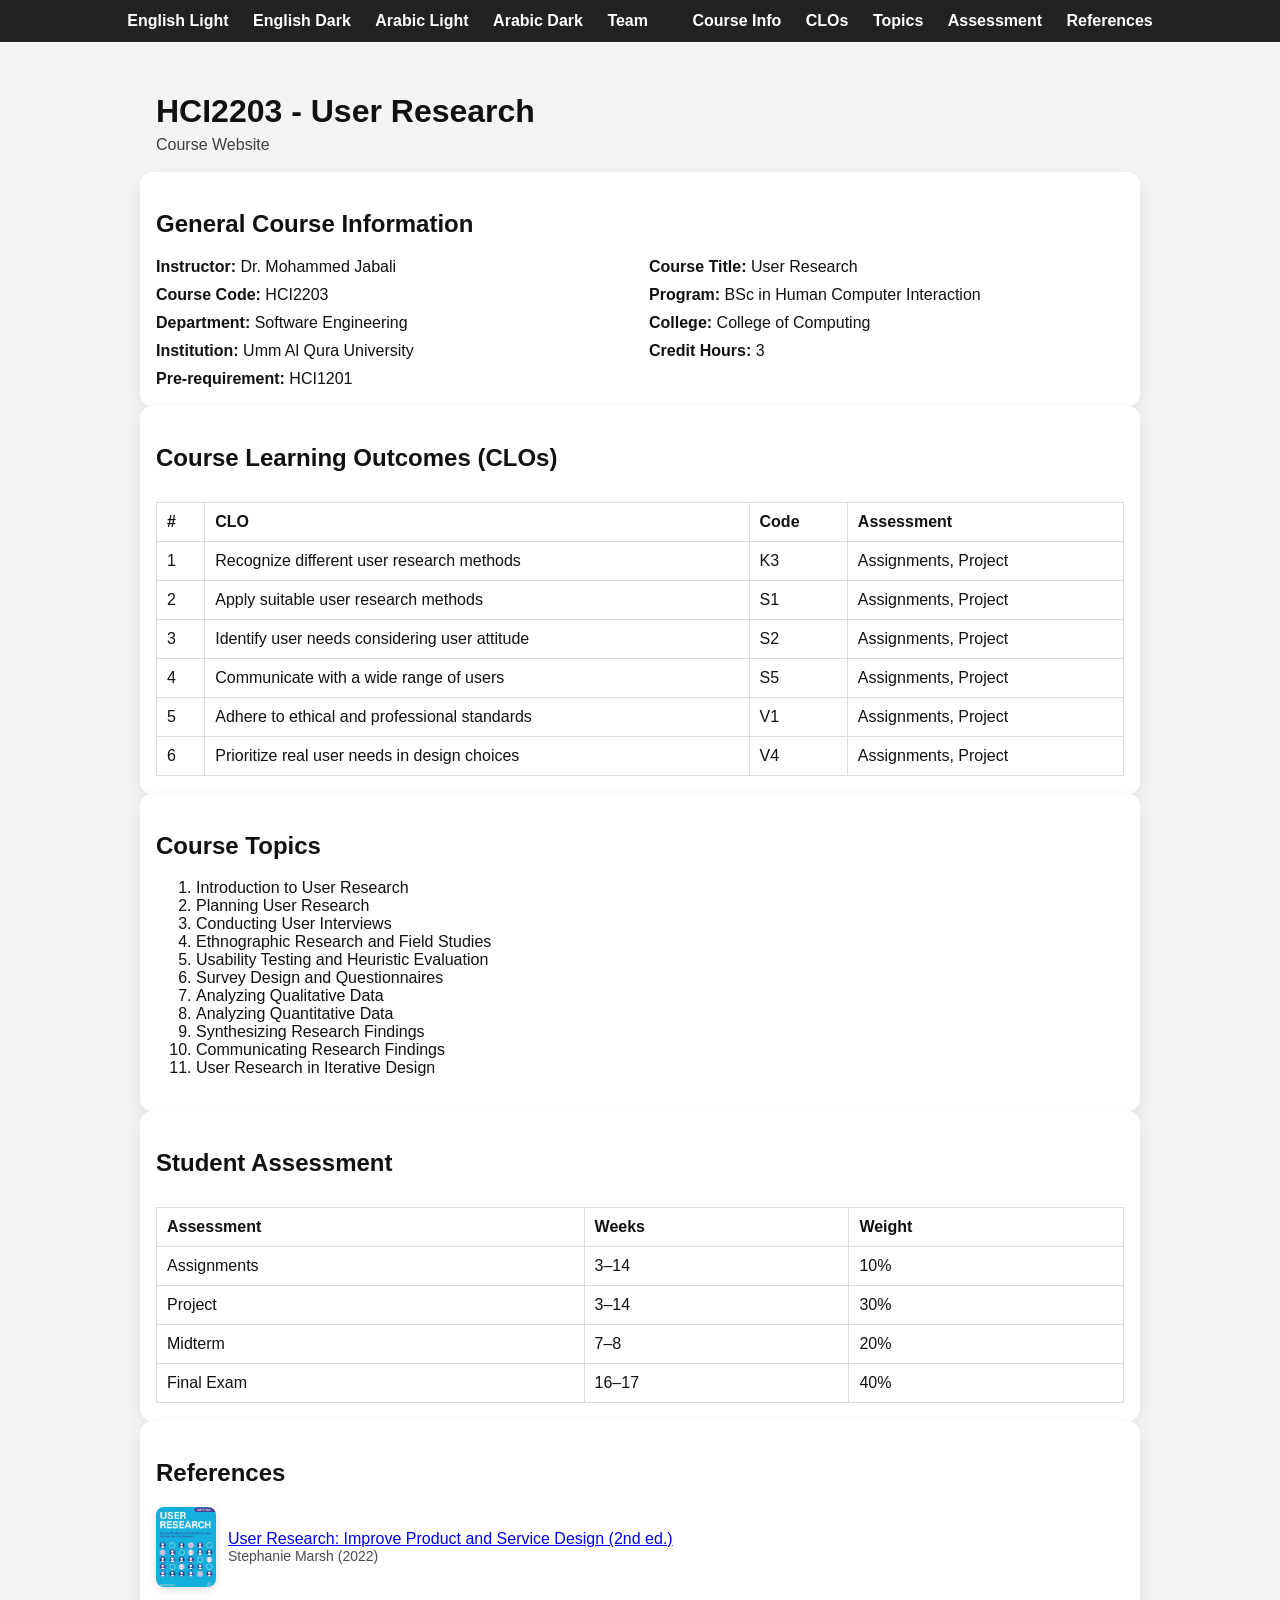
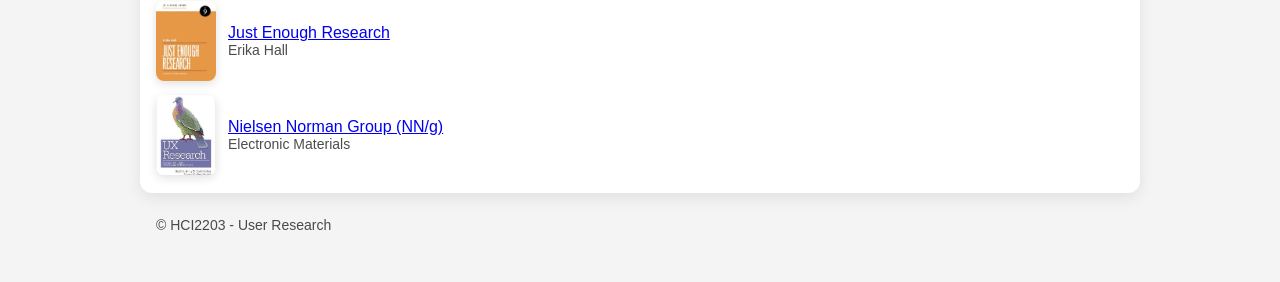
<file: index.html>
<!DOCTYPE html>
<html lang="en" dir="ltr">
<head>
  <meta charset="UTF-8" />
  <meta name="viewport" content="width=device-width, initial-scale=1.0"/>
  <title>HCI2203 - User Research (English Light)</title>
  <link rel="stylesheet" href="style.css">
</head>

<body>

  <!-- Top Navigation (Fixed) -->
  <nav class="menu">
    <a href="en-light.html">English Light</a>
    <a href="en-dark.html">English Dark</a>
    <a href="ar-light.html">Arabic Light</a>
    <a href="ar-dark.html">Arabic Dark</a>
    <a href="team.html">Team</a>

    <span style="margin-left:20px;"></span>

    <a href="#info">Course Info</a>
    <a href="#clos">CLOs</a>
    <a href="#topics">Topics</a>
    <a href="#assessment">Assessment</a>
    <a href="#refs">References</a>
  </nav>

  <main class="page">

    <header class="hero">
      <h1>HCI2203 - User Research</h1>
      <p>Course Website</p>
    </header>

    <!-- General Course Information -->
    <section id="info" class="section card-wide">
      <h2>General Course Information</h2>
      <div class="grid-2">
        <div><b>Instructor:</b> Dr. Mohammed Jabali</div>
        <div><b>Course Title:</b> User Research</div>
        <div><b>Course Code:</b> HCI2203</div>
        <div><b>Program:</b> BSc in Human Computer Interaction</div>
        <div><b>Department:</b> Software Engineering</div>
        <div><b>College:</b> College of Computing</div>
        <div><b>Institution:</b> Umm Al Qura University</div>
        <div><b>Credit Hours:</b> 3</div>
        <div><b>Pre-requirement:</b> HCI1201</div>
      </div>
    </section>

    <!-- CLOs -->
    <section id="clos" class="section card-wide">
      <h2>Course Learning Outcomes (CLOs)</h2>
      <div class="table-wrap">
        <table>
          <thead>
            <tr>
              <th>#</th>
              <th>CLO</th>
              <th>Code</th>
              <th>Assessment</th>
            </tr>
          </thead>
          <tbody>
            <tr><td>1</td><td>Recognize different user research methods</td><td>K3</td><td>Assignments, Project</td></tr>
            <tr><td>2</td><td>Apply suitable user research methods</td><td>S1</td><td>Assignments, Project</td></tr>
            <tr><td>3</td><td>Identify user needs considering user attitude</td><td>S2</td><td>Assignments, Project</td></tr>
            <tr><td>4</td><td>Communicate with a wide range of users</td><td>S5</td><td>Assignments, Project</td></tr>
            <tr><td>5</td><td>Adhere to ethical and professional standards</td><td>V1</td><td>Assignments, Project</td></tr>
            <tr><td>6</td><td>Prioritize real user needs in design choices</td><td>V4</td><td>Assignments, Project</td></tr>
          </tbody>
        </table>
      </div>
    </section>

    <!-- Topics -->
    <section id="topics" class="section card-wide">
      <h2>Course Topics</h2>
      <ol>
        <li>Introduction to User Research</li>
        <li>Planning User Research</li>
        <li>Conducting User Interviews</li>
        <li>Ethnographic Research and Field Studies</li>
        <li>Usability Testing and Heuristic Evaluation</li>
        <li>Survey Design and Questionnaires</li>
        <li>Analyzing Qualitative Data</li>
        <li>Analyzing Quantitative Data</li>
        <li>Synthesizing Research Findings</li>
        <li>Communicating Research Findings</li>
        <li>User Research in Iterative Design</li>
      </ol>
    </section>

    <!-- Assessment -->
    <section id="assessment" class="section card-wide">
      <h2>Student Assessment</h2>
      <div class="table-wrap">
        <table>
          <thead>
            <tr>
              <th>Assessment</th>
              <th>Weeks</th>
              <th>Weight</th>
            </tr>
          </thead>
          <tbody>
            <tr><td>Assignments</td><td>3–14</td><td>10%</td></tr>
            <tr><td>Project</td><td>3–14</td><td>30%</td></tr>
            <tr><td>Midterm</td><td>7–8</td><td>20%</td></tr>
            <tr><td>Final Exam</td><td>16–17</td><td>40%</td></tr>
          </tbody>
        </table>
      </div>
    </section>

    <!-- References -->
    <section id="refs" class="section card-wide">
      <h2>References</h2>

      <div class="refs">
        <div class="ref-item">
          <img src="imgs/book1.jpg" alt="Book 1">
          <div>
            <a href="https://www.amazon.com/" target="_blank" rel="noopener">User Research: Improve Product and Service Design (2nd ed.)</a>
            <div class="muted">Stephanie Marsh (2022)</div>
          </div>
        </div>

        <div class="ref-item">
          <img src="imgs/book2.jpg" alt="Book 2">
          <div>
            <a href="https://www.amazon.com/" target="_blank" rel="noopener">Just Enough Research</a>
            <div class="muted">Erika Hall</div>
          </div>
        </div>

        <div class="ref-item">
          <img src="imgs/book3.jpg" alt="NN/g">
          <div>
            <a href="https://www.nngroup.com/" target="_blank" rel="noopener">Nielsen Norman Group (NN/g)</a>
            <div class="muted">Electronic Materials</div>
          </div>
        </div>
      </div>

    </section>

    <footer class="footer">
      <p class="muted">© HCI2203 - User Research</p>
    </footer>

  </main>

</body>
</html>
</file>
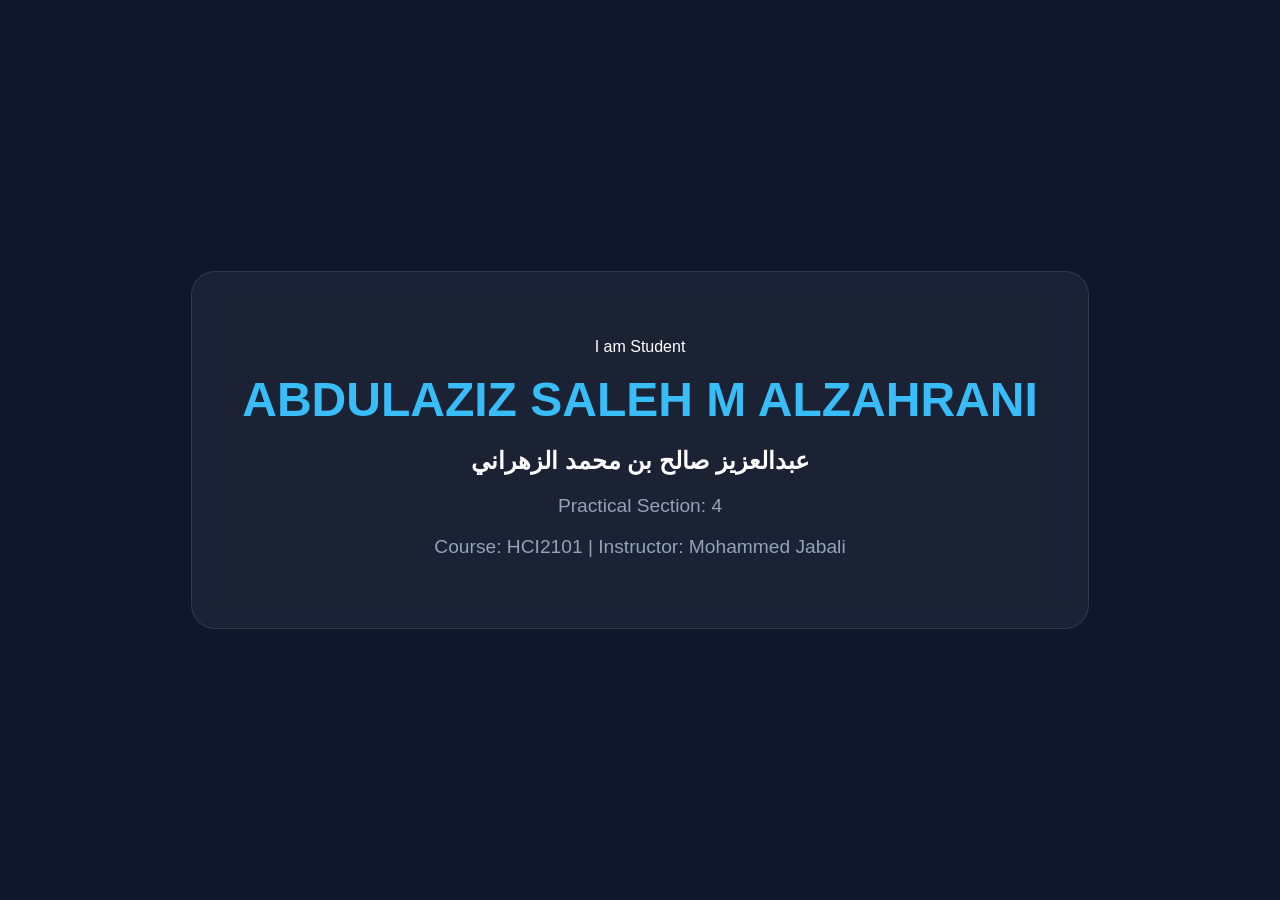
<file: lab1/index.html>
<!DOCTYPE html>
<html lang="en">
<head>
<meta charset="UTF-8">
<title>HCI2101 - ABDULAZIZ SALEH M ALZAHRANI</title>
<style>
body { font-family: 'Inter', sans-serif; background: #0f172a; color: white; display: flex; align-items: center; justify-content: center; height: 100vh; margin: 0; }
.glass-card { background: rgba(255, 255, 255, 0.05); backdrop-filter: blur(10px); padding: 50px; border-radius: 24px; border: 1px solid rgba(255,255,255,0.1); text-align: center; }
h1 { color: #38bdf8; font-size: 3rem; margin: 0; }
.meta { margin-top: 20px; font-size: 1.2rem; color: #94a3b8; }
</style>
</head>
<body>
<div class="glass-card">
<p>I am Student</p>
<h1>ABDULAZIZ SALEH M ALZAHRANI</h1>
<h2>عبدالعزيز صالح بن محمد الزهراني</h2>
<div class="meta">
<p>Practical Section: 4</p>
<p>Course: HCI2101 | Instructor: Mohammed Jabali</p>
</div>
</div>
</body>
</html>
</file>
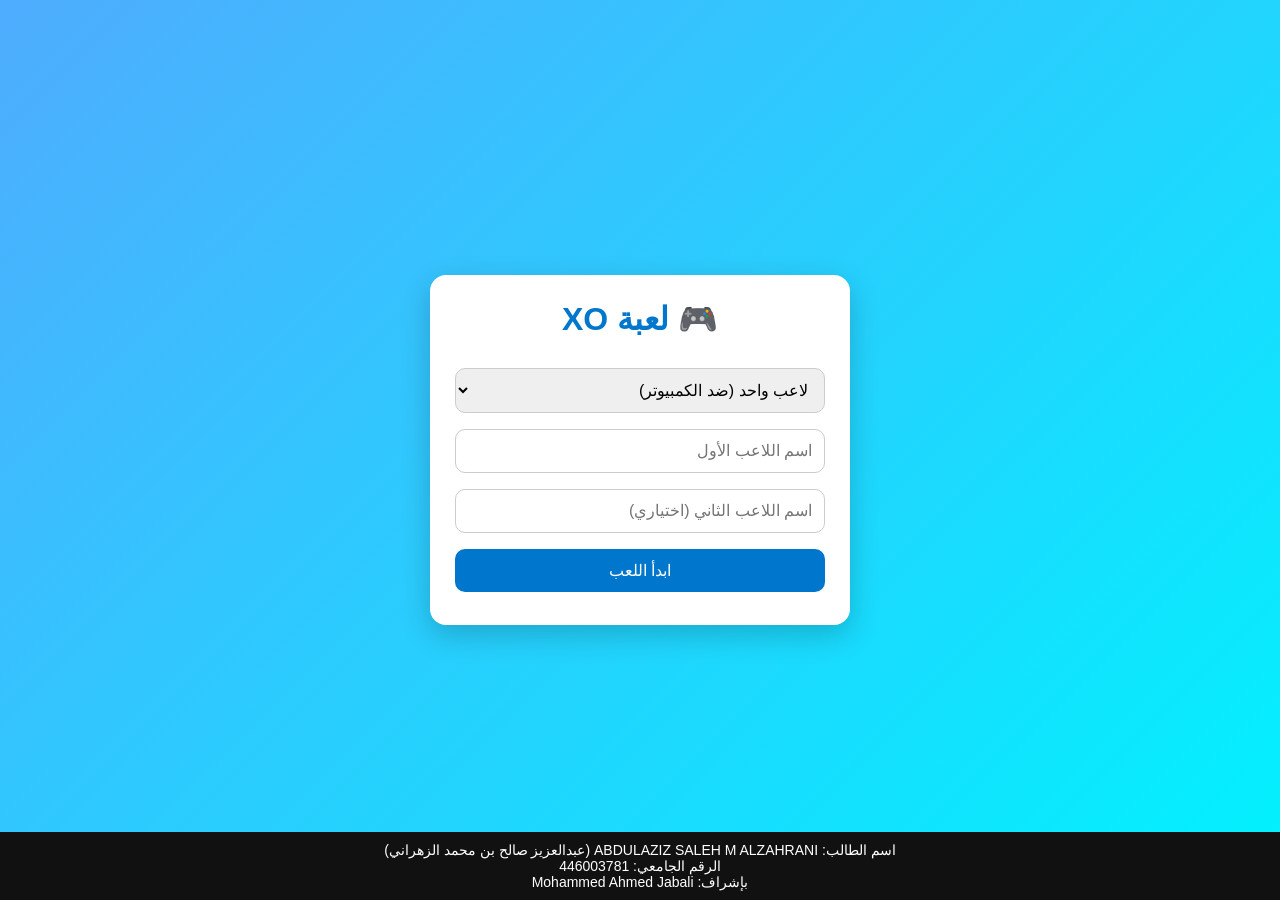
<file: lab2/index.html>
<!DOCTYPE html>
<html lang="ar" dir="rtl">
<head>
<meta charset="UTF-8">
<meta name="viewport" content="width=device-width, initial-scale=1.0">
<title>لعبة XO العربية</title>

<style>
    * {
        box-sizing: border-box;
        font-family: "Cairo", Tahoma, sans-serif;
    }

    body {
        margin: 0;
        min-height: 100vh;
        background: linear-gradient(135deg, #4facfe, #00f2fe);
        display: flex;
        flex-direction: column;
        align-items: center;
        justify-content: center;
        color: #333;
    }

    .screen {
        background: #fff;
        width: 95%;
        max-width: 420px;
        padding: 25px;
        border-radius: 16px;
        box-shadow: 0 10px 30px rgba(0,0,0,0.2);
        text-align: center;
    }

    h1 {
        margin-top: 0;
        color: #0077cc;
    }

    input, select, button {
        width: 100%;
        padding: 12px;
        margin: 8px 0;
        border-radius: 10px;
        border: 1px solid #ccc;
        font-size: 16px;
    }

    button {
        background: #0077cc;
        color: #fff;
        cursor: pointer;
        border: none;
        transition: 0.3s;
    }

    button:hover {
        background: #005fa3;
    }

    .game {
        display: none;
    }

    .info {
        margin: 10px 0;
        font-weight: bold;
        color: #444;
    }

    .board {
        display: grid;
        grid-template-columns: repeat(3, 1fr);
        gap: 10px;
        margin: 20px 0;
    }

    .cell {
        aspect-ratio: 1 / 1;
        background: #f1f1f1;
        border-radius: 12px;
        font-size: 48px;
        display: flex;
        align-items: center;
        justify-content: center;
        cursor: pointer;
        transition: 0.2s;
    }

    .cell:hover {
        background: #e0e0e0;
    }

    .cell.disabled {
        pointer-events: none;
    }

    .footer {
        position: fixed;
        bottom: 0;
        width: 100%;
        background: #111;
        color: #fff;
        text-align: center;
        padding: 10px;
        font-size: 14px;
    }

    @media (max-width: 480px) {
        .cell {
            font-size: 36px;
        }
    }
</style>
</head>

<body>

<div class="screen start">
    <h1>🎮 لعبة XO</h1>

    <select id="mode">
        <option value="1">لاعب واحد (ضد الكمبيوتر)</option>
        <option value="2">لاعبين</option>
    </select>

    <input type="text" id="player1" placeholder="اسم اللاعب الأول">
    <input type="text" id="player2" placeholder="اسم اللاعب الثاني (اختياري)">

    <button onclick="startGame()">ابدأ اللعب</button>
</div>

<div class="screen game">
    <h1>XO</h1>
    <div class="info" id="turnInfo"></div>

    <div class="board" id="board"></div>

    <button onclick="resetGame()">إعادة اللعب</button>
</div>

<div class="footer">
    <div>اسم الطالب: ABDULAZIZ SALEH M ALZAHRANI (عبدالعزيز صالح بن محمد الزهراني)</div>
    <div>الرقم الجامعي: 446003781</div>
    <div>بإشراف: Mohammed Ahmed Jabali</div>
</div>

<script>
    const boardElement = document.getElementById("board");
    const turnInfo = document.getElementById("turnInfo");
    const startScreen = document.querySelector(".start");
    const gameScreen = document.querySelector(".game");

    let board = Array(9).fill("");
    let currentPlayer = "X";
    let players = {};
    let mode = 1;
    let gameOver = false;

    function startGame() {
        mode = document.getElementById("mode").value;
        const p1 = document.getElementById("player1").value || "اللاعب 1";
        const p2 = document.getElementById("player2").value || "اللاعب 2";

        players = {
            X: p1,
            O: mode == 2 ? p2 : "الكمبيوتر"
        };

        startScreen.style.display = "none";
        gameScreen.style.display = "block";
        initBoard();
    }

    function initBoard() {
        board = Array(9).fill("");
        boardElement.innerHTML = "";
        gameOver = false;
        currentPlayer = "X";
        updateTurn();

        for (let i = 0; i < 9; i++) {
            const cell = document.createElement("div");
            cell.className = "cell";
            cell.onclick = () => makeMove(i);
            boardElement.appendChild(cell);
        }
    }

    function makeMove(index) {
        if (board[index] || gameOver) return;

        board[index] = currentPlayer;
        boardElement.children[index].textContent = currentPlayer;
        boardElement.children[index].classList.add("disabled");

        if (checkWinner()) return;

        currentPlayer = currentPlayer === "X" ? "O" : "X";
        updateTurn();

        if (mode == 1 && currentPlayer === "O") {
            setTimeout(computerMove, 500);
        }
    }

    function computerMove() {
        let empty = board.map((v, i) => v === "" ? i : null).filter(v => v !== null);
        let choice = empty[Math.floor(Math.random() * empty.length)];
        makeMove(choice);
    }

    function updateTurn() {
        turnInfo.textContent = "الدور على: " + players[currentPlayer];
    }

    function checkWinner() {
        const wins = [
            [0,1,2],[3,4,5],[6,7,8],
            [0,3,6],[1,4,7],[2,5,8],
            [0,4,8],[2,4,6]
        ];

        for (let w of wins) {
            if (board[w[0]] && board[w[0]] === board[w[1]] && board[w[1]] === board[w[2]]) {
                turnInfo.textContent = "🏆 الفائز: " + players[currentPlayer];
                gameOver = true;
                return true;
            }
        }

        if (!board.includes("")) {
            turnInfo.textContent = "🤝 تعادل!";
            gameOver = true;
            return true;
        }
        return false;
    }

    function resetGame() {
        initBoard();
    }
</script>

</body>
</html>
</file>
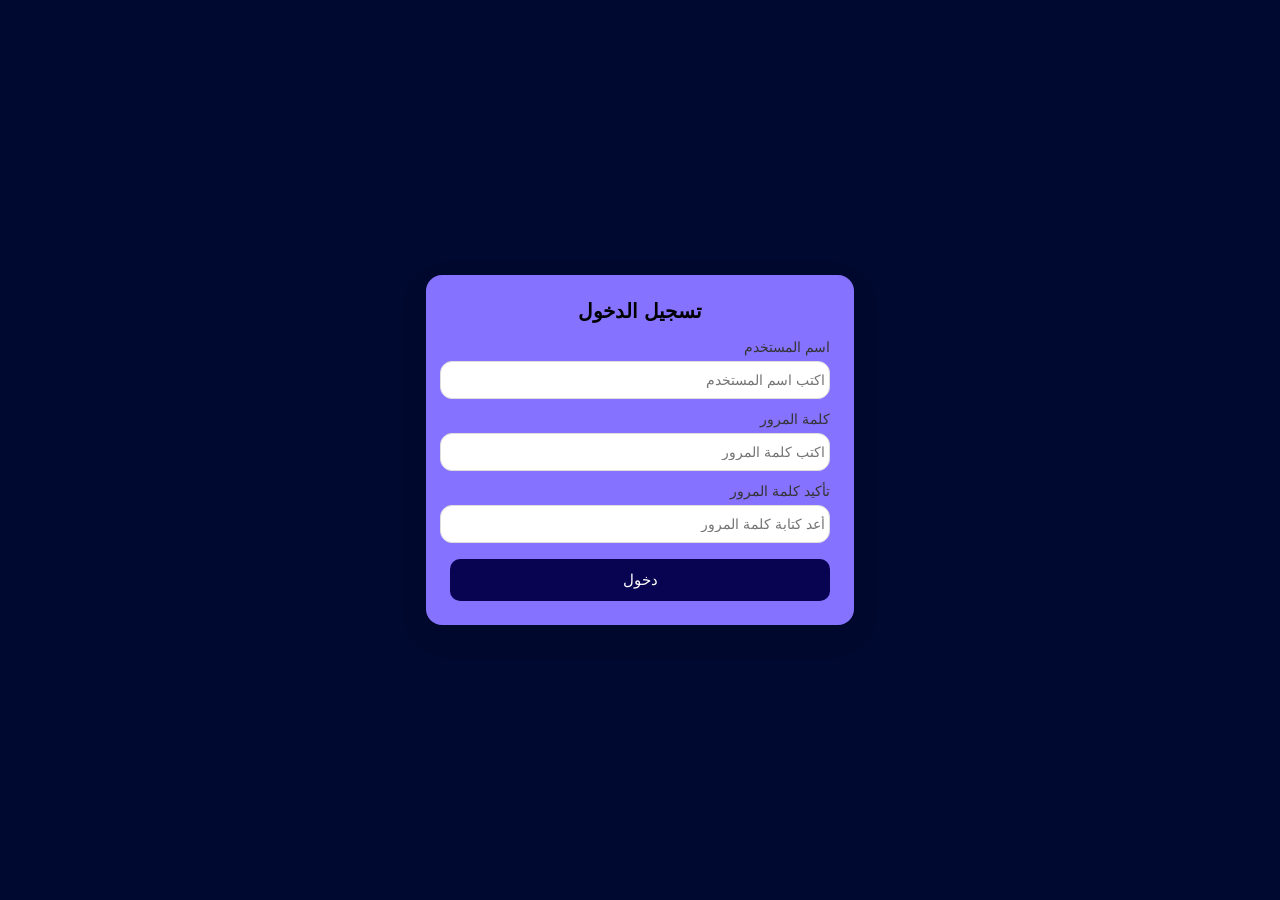
<file: test/index.html>
<!doctype html>
<html lang="ar" dir="rtl">
<head>
  <meta charset="UTF-8" />
  <meta name="viewport" content="width=device-width, initial-scale=1.0" />
  <title>واجهة تسجيل دخول</title>
  <style>
    body{
      margin:0;
      font-family: Arial, sans-serif;
      min-height:100vh;
      display:flex;
      align-items:center;   /* توسيط عمودي */
      justify-content:center; /* توسيط أفقي */
      background:#00092f;
    }

    .card{
      width: min(380px, 92vw);
      background:#8573ff;
      padding:24px;
      border-radius:16px;
      box-shadow: 0 10px 30px rgba(0,0,0,.08);
    }

    h1{
      margin:0 0 16px;
      font-size:20px;
      text-align:center;
    }

    label{
      display:block;
      margin:12px 0 6px;
      font-size:14px;
      color:#333;
    }

    input{
      width:100%;
      padding:10px 4px;
      border:1px solid #dddddd;
      border-radius:12px;
      font-size:14px;
      outline:none;
    }

    input:focus{
      border-color:#6c63ff;
    }

    button{
      width:100%;
      margin-top:16px;
      padding:12px;
      border:none;
      border-radius:10px;
      font-size:15px;
      cursor:pointer;
      background:#080452;
      color:#ffffff;
    }
  </style>
</head>
<body>

<div class="card">
  <h1>تسجيل الدخول</h1>

  <form action="welcome.html">
    <label for="username">اسم المستخدم</label>
    <input id="username" type="text" placeholder="اكتب اسم المستخدم">

    <label for="password">كلمة المرور</label>
    <input id="password" type="password" placeholder="اكتب كلمة المرور">

    <label for="password2">تأكيد كلمة المرور</label>
    <input id="password2" type="password" placeholder="أعد كتابة كلمة المرور">

    <button type="submit">دخول</button>
  </form>
</div>
</file>
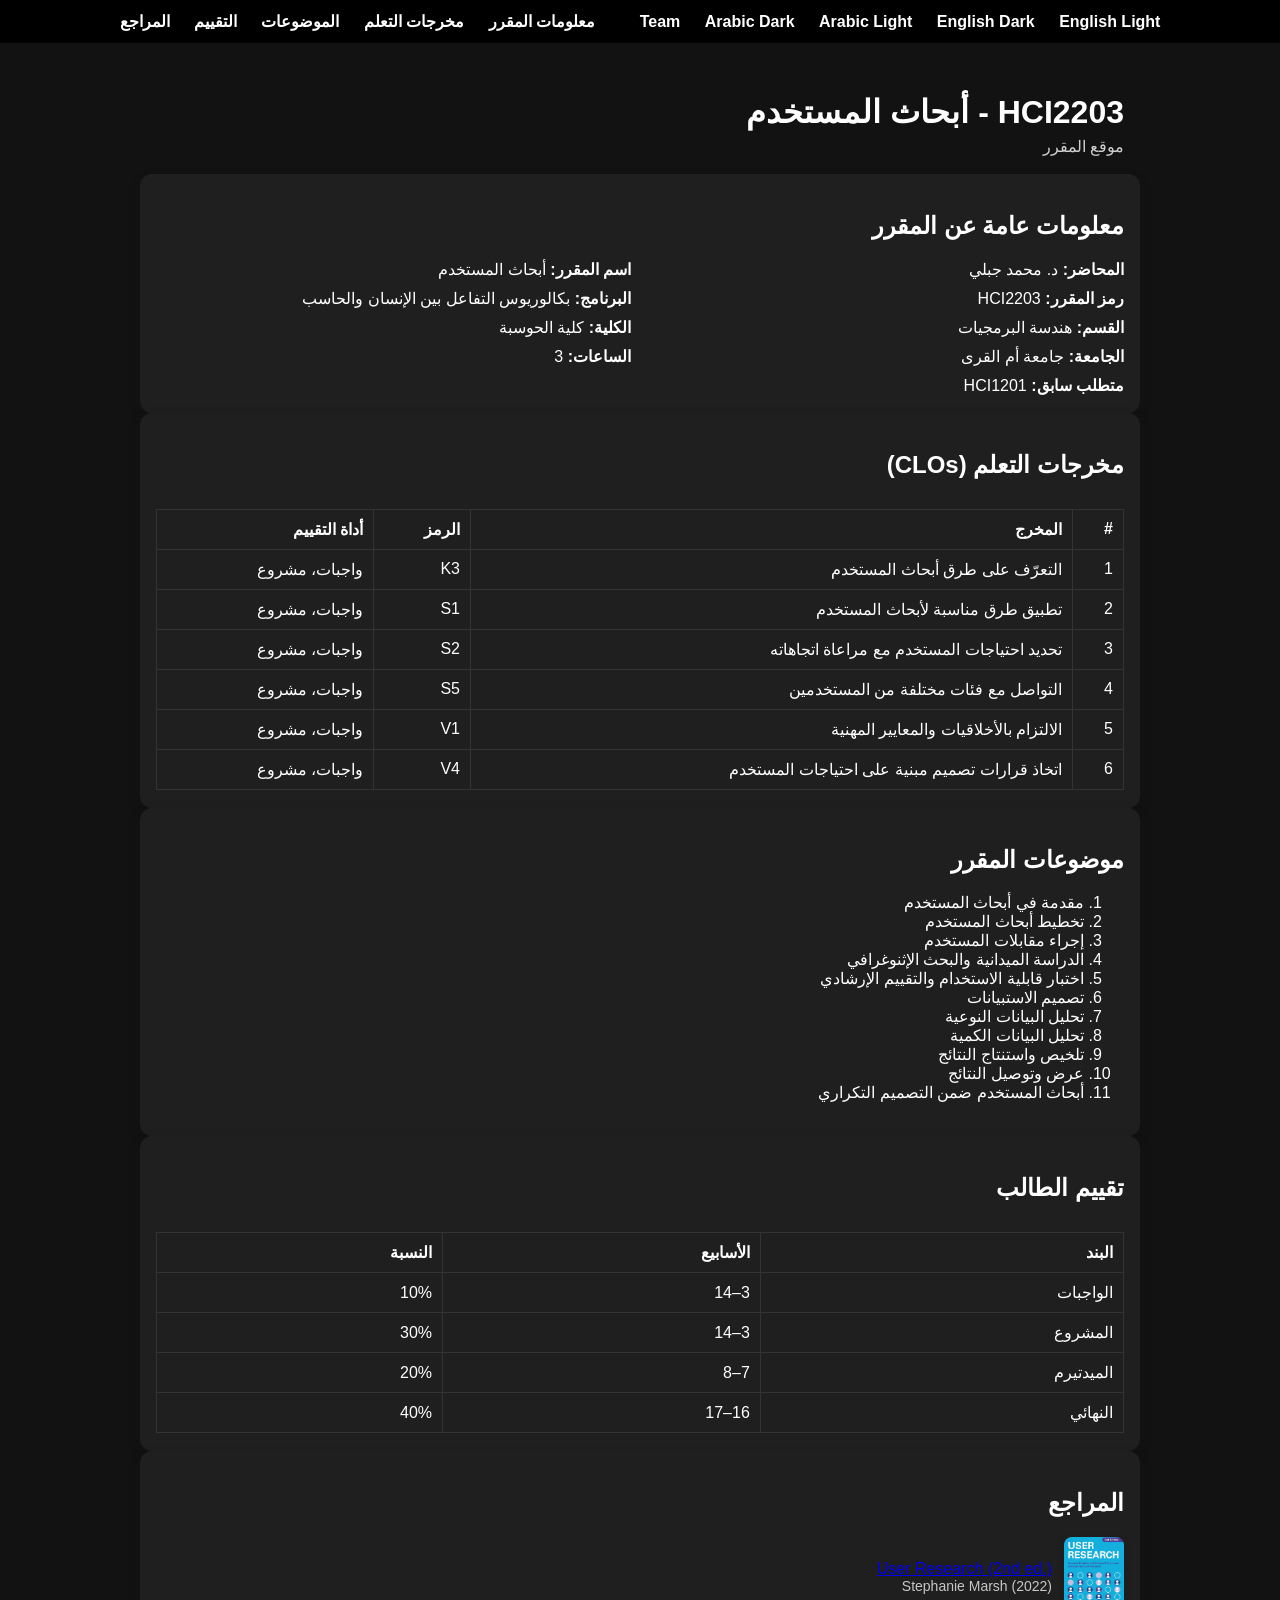
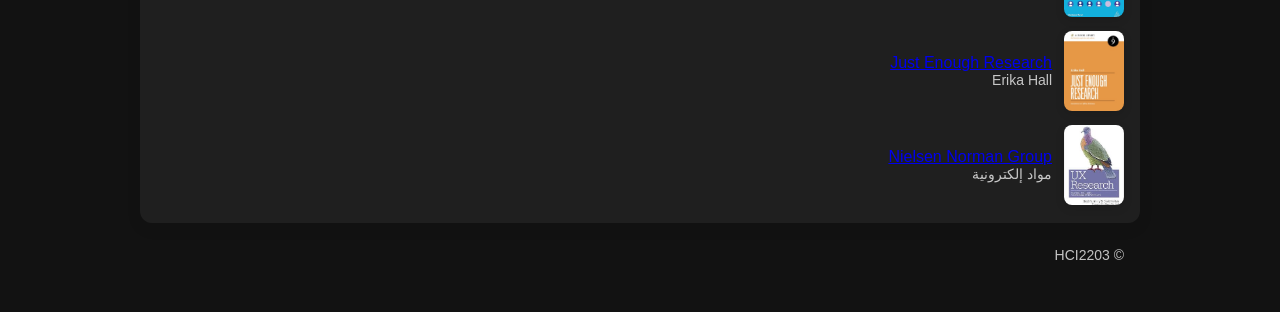
<file: ar-dark.html>
<!DOCTYPE html>
<html lang="ar" dir="rtl">
<head>
  <meta charset="UTF-8" />
  <meta name="viewport" content="width=device-width, initial-scale=1.0"/>
  <title>HCI2203 - أبحاث المستخدم (عربي فاتح)</title>
  <link rel="stylesheet" href="style.css">
</head>

<body class="rtl dark">

  <nav class="menu">
    <a href="en-light.html">English Light</a>
    <a href="en-dark.html">English Dark</a>
    <a href="ar-light.html">Arabic Light</a>
    <a href="ar-dark.html">Arabic Dark</a>
    <a href="team.html">Team</a>

    <span style="margin-left:20px;"></span>

    <a href="#info">معلومات المقرر</a>
    <a href="#clos">مخرجات التعلم</a>
    <a href="#topics">الموضوعات</a>
    <a href="#assessment">التقييم</a>
    <a href="#refs">المراجع</a>
  </nav>

  <main class="page">

    <header class="hero">
      <h1>HCI2203 - أبحاث المستخدم</h1>
      <p>موقع المقرر</p>
    </header>

    <section id="info" class="section card-wide">
      <h2>معلومات عامة عن المقرر</h2>
      <div class="grid-2">
        <div><b>المحاضر:</b> د. محمد جبلي</div>
        <div><b>اسم المقرر:</b> أبحاث المستخدم</div>
        <div><b>رمز المقرر:</b> HCI2203</div>
        <div><b>البرنامج:</b> بكالوريوس التفاعل بين الإنسان والحاسب</div>
        <div><b>القسم:</b> هندسة البرمجيات</div>
        <div><b>الكلية:</b> كلية الحوسبة</div>
        <div><b>الجامعة:</b> جامعة أم القرى</div>
        <div><b>الساعات:</b> 3</div>
        <div><b>متطلب سابق:</b> HCI1201</div>
      </div>
    </section>

    <section id="clos" class="section card-wide">
      <h2>مخرجات التعلم (CLOs)</h2>
      <div class="table-wrap">
        <table>
          <thead>
            <tr>
              <th>#</th>
              <th>المخرج</th>
              <th>الرمز</th>
              <th>أداة التقييم</th>
            </tr>
          </thead>
          <tbody>
            <tr><td>1</td><td>التعرّف على طرق أبحاث المستخدم</td><td>K3</td><td>واجبات، مشروع</td></tr>
            <tr><td>2</td><td>تطبيق طرق مناسبة لأبحاث المستخدم</td><td>S1</td><td>واجبات، مشروع</td></tr>
            <tr><td>3</td><td>تحديد احتياجات المستخدم مع مراعاة اتجاهاته</td><td>S2</td><td>واجبات، مشروع</td></tr>
            <tr><td>4</td><td>التواصل مع فئات مختلفة من المستخدمين</td><td>S5</td><td>واجبات، مشروع</td></tr>
            <tr><td>5</td><td>الالتزام بالأخلاقيات والمعايير المهنية</td><td>V1</td><td>واجبات، مشروع</td></tr>
            <tr><td>6</td><td>اتخاذ قرارات تصميم مبنية على احتياجات المستخدم</td><td>V4</td><td>واجبات، مشروع</td></tr>
          </tbody>
        </table>
      </div>
    </section>

    <section id="topics" class="section card-wide">
      <h2>موضوعات المقرر</h2>
      <ol>
        <li>مقدمة في أبحاث المستخدم</li>
        <li>تخطيط أبحاث المستخدم</li>
        <li>إجراء مقابلات المستخدم</li>
        <li>الدراسة الميدانية والبحث الإثنوغرافي</li>
        <li>اختبار قابلية الاستخدام والتقييم الإرشادي</li>
        <li>تصميم الاستبيانات</li>
        <li>تحليل البيانات النوعية</li>
        <li>تحليل البيانات الكمية</li>
        <li>تلخيص واستنتاج النتائج</li>
        <li>عرض وتوصيل النتائج</li>
        <li>أبحاث المستخدم ضمن التصميم التكراري</li>
      </ol>
    </section>

    <section id="assessment" class="section card-wide">
      <h2>تقييم الطالب</h2>
      <div class="table-wrap">
        <table>
          <thead>
            <tr>
              <th>البند</th>
              <th>الأسابيع</th>
              <th>النسبة</th>
            </tr>
          </thead>
          <tbody>
            <tr><td>الواجبات</td><td>3–14</td><td>10%</td></tr>
            <tr><td>المشروع</td><td>3–14</td><td>30%</td></tr>
            <tr><td>الميدتيرم</td><td>7–8</td><td>20%</td></tr>
            <tr><td>النهائي</td><td>16–17</td><td>40%</td></tr>
          </tbody>
        </table>
      </div>
    </section>

    <section id="refs" class="section card-wide">
      <h2>المراجع</h2>

      <div class="refs">
        <div class="ref-item">
          <img src="imgs/book1.jpg" alt="Book 1">
          <div>
            <a href="https://www.amazon.com/" target="_blank" rel="noopener">User Research (2nd ed.)</a>
            <div class="muted">Stephanie Marsh (2022)</div>
          </div>
        </div>

        <div class="ref-item">
          <img src="imgs/book2.jpg" alt="Book 2">
          <div>
            <a href="https://www.amazon.com/" target="_blank" rel="noopener">Just Enough Research</a>
            <div class="muted">Erika Hall</div>
          </div>
        </div>

        <div class="ref-item">
          <img src="imgs/book3.jpg" alt="NN/g">
          <div>
            <a href="https://www.nngroup.com/" target="_blank" rel="noopener">Nielsen Norman Group</a>
            <div class="muted">مواد إلكترونية</div>
          </div>
        </div>
      </div>
    </section>

    <footer class="footer">
      <p class="muted">© HCI2203</p>
    </footer>

  </main>

</body>
</html>
</file>
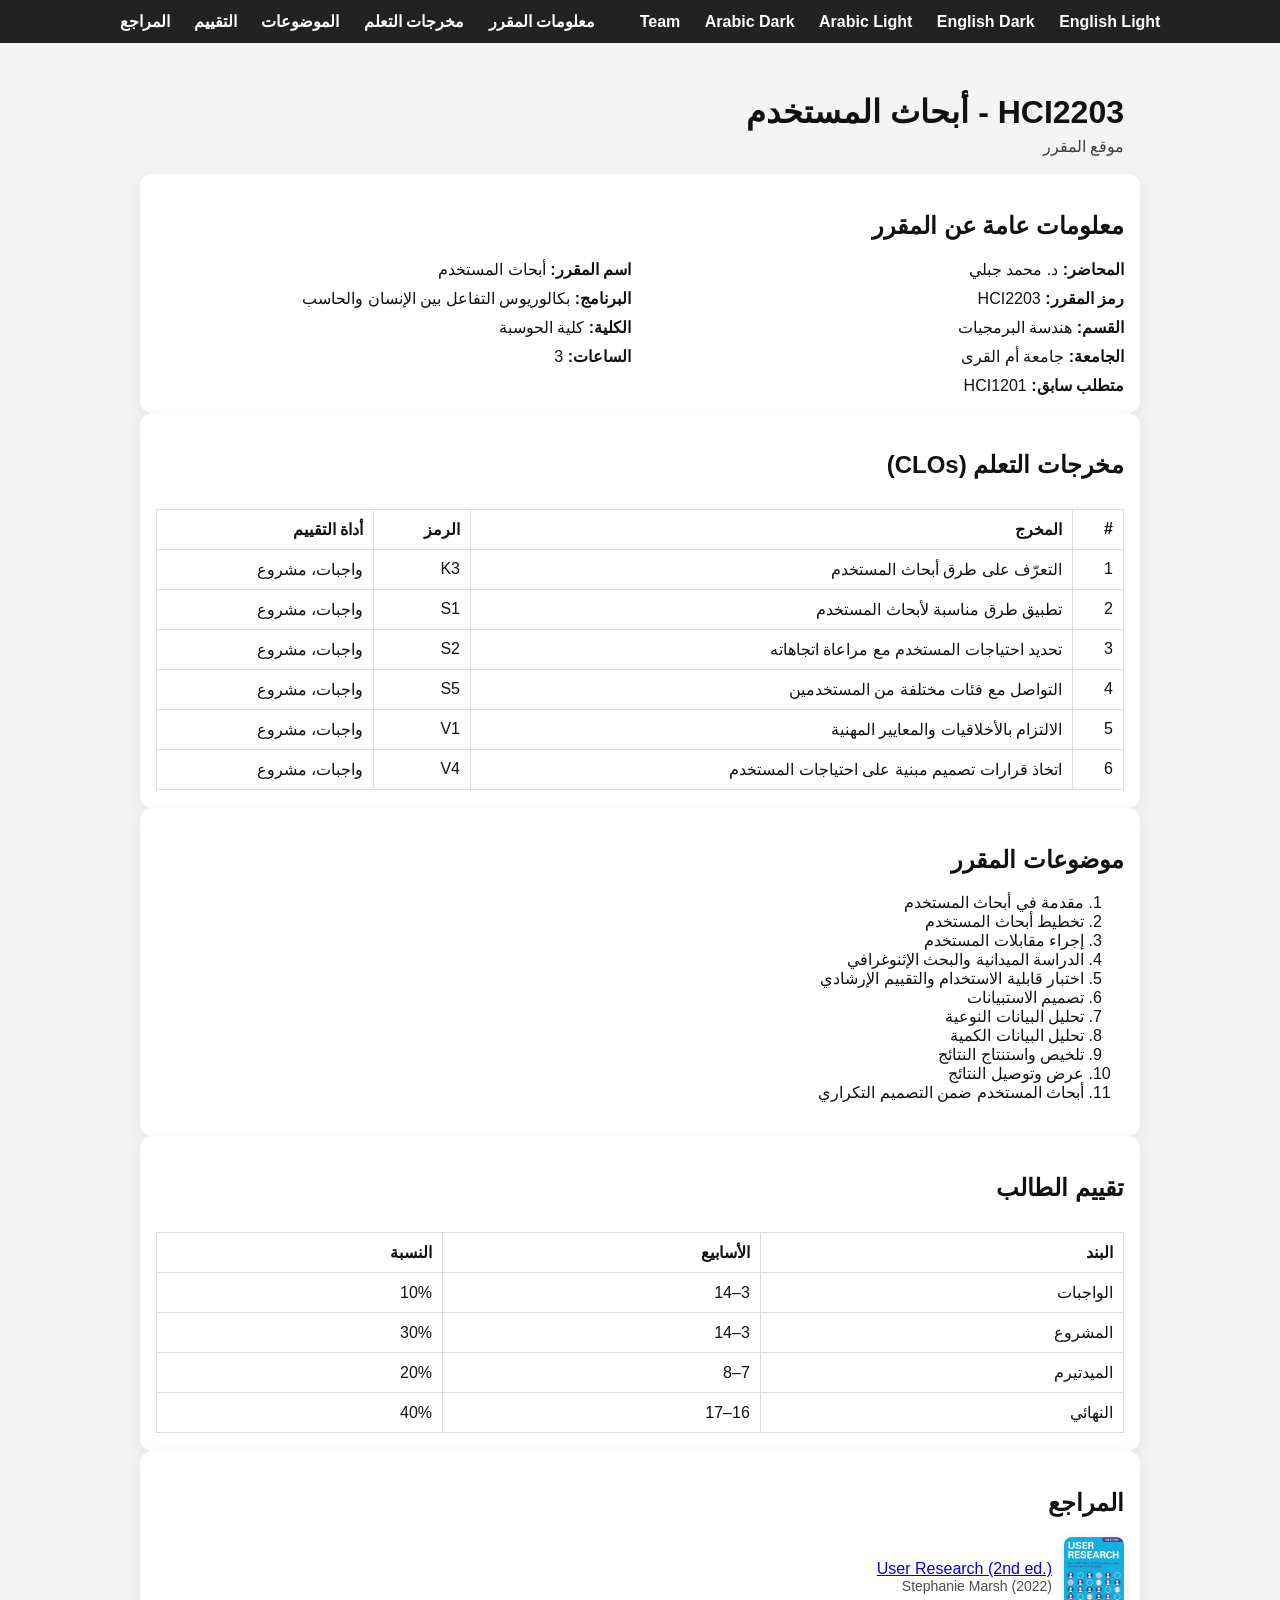
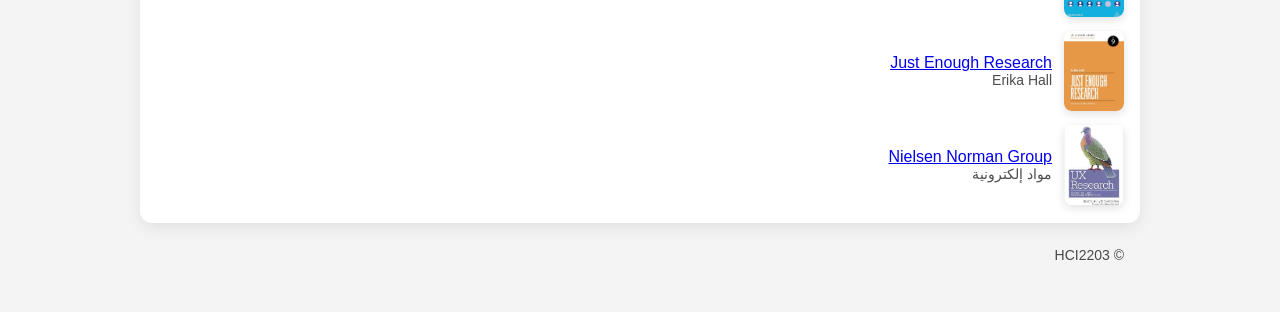
<file: ar-light.html>
<!DOCTYPE html>
<html lang="ar" dir="rtl">
<head>
  <meta charset="UTF-8" />
  <meta name="viewport" content="width=device-width, initial-scale=1.0"/>
  <title>HCI2203 - أبحاث المستخدم (عربي فاتح)</title>
  <link rel="stylesheet" href="style.css">
</head>

<body class="rtl">

  <nav class="menu">
    <a href="en-light.html">English Light</a>
    <a href="en-dark.html">English Dark</a>
    <a href="ar-light.html">Arabic Light</a>
    <a href="ar-dark.html">Arabic Dark</a>
    <a href="team.html">Team</a>

    <span style="margin-left:20px;"></span>

    <a href="#info">معلومات المقرر</a>
    <a href="#clos">مخرجات التعلم</a>
    <a href="#topics">الموضوعات</a>
    <a href="#assessment">التقييم</a>
    <a href="#refs">المراجع</a>
  </nav>

  <main class="page">

    <header class="hero">
      <h1>HCI2203 - أبحاث المستخدم</h1>
      <p>موقع المقرر</p>
    </header>

    <section id="info" class="section card-wide">
      <h2>معلومات عامة عن المقرر</h2>
      <div class="grid-2">
        <div><b>المحاضر:</b> د. محمد جبلي</div>
        <div><b>اسم المقرر:</b> أبحاث المستخدم</div>
        <div><b>رمز المقرر:</b> HCI2203</div>
        <div><b>البرنامج:</b> بكالوريوس التفاعل بين الإنسان والحاسب</div>
        <div><b>القسم:</b> هندسة البرمجيات</div>
        <div><b>الكلية:</b> كلية الحوسبة</div>
        <div><b>الجامعة:</b> جامعة أم القرى</div>
        <div><b>الساعات:</b> 3</div>
        <div><b>متطلب سابق:</b> HCI1201</div>
      </div>
    </section>

    <section id="clos" class="section card-wide">
      <h2>مخرجات التعلم (CLOs)</h2>
      <div class="table-wrap">
        <table>
          <thead>
            <tr>
              <th>#</th>
              <th>المخرج</th>
              <th>الرمز</th>
              <th>أداة التقييم</th>
            </tr>
          </thead>
          <tbody>
            <tr><td>1</td><td>التعرّف على طرق أبحاث المستخدم</td><td>K3</td><td>واجبات، مشروع</td></tr>
            <tr><td>2</td><td>تطبيق طرق مناسبة لأبحاث المستخدم</td><td>S1</td><td>واجبات، مشروع</td></tr>
            <tr><td>3</td><td>تحديد احتياجات المستخدم مع مراعاة اتجاهاته</td><td>S2</td><td>واجبات، مشروع</td></tr>
            <tr><td>4</td><td>التواصل مع فئات مختلفة من المستخدمين</td><td>S5</td><td>واجبات، مشروع</td></tr>
            <tr><td>5</td><td>الالتزام بالأخلاقيات والمعايير المهنية</td><td>V1</td><td>واجبات، مشروع</td></tr>
            <tr><td>6</td><td>اتخاذ قرارات تصميم مبنية على احتياجات المستخدم</td><td>V4</td><td>واجبات، مشروع</td></tr>
          </tbody>
        </table>
      </div>
    </section>

    <section id="topics" class="section card-wide">
      <h2>موضوعات المقرر</h2>
      <ol>
        <li>مقدمة في أبحاث المستخدم</li>
        <li>تخطيط أبحاث المستخدم</li>
        <li>إجراء مقابلات المستخدم</li>
        <li>الدراسة الميدانية والبحث الإثنوغرافي</li>
        <li>اختبار قابلية الاستخدام والتقييم الإرشادي</li>
        <li>تصميم الاستبيانات</li>
        <li>تحليل البيانات النوعية</li>
        <li>تحليل البيانات الكمية</li>
        <li>تلخيص واستنتاج النتائج</li>
        <li>عرض وتوصيل النتائج</li>
        <li>أبحاث المستخدم ضمن التصميم التكراري</li>
      </ol>
    </section>

    <section id="assessment" class="section card-wide">
      <h2>تقييم الطالب</h2>
      <div class="table-wrap">
        <table>
          <thead>
            <tr>
              <th>البند</th>
              <th>الأسابيع</th>
              <th>النسبة</th>
            </tr>
          </thead>
          <tbody>
            <tr><td>الواجبات</td><td>3–14</td><td>10%</td></tr>
            <tr><td>المشروع</td><td>3–14</td><td>30%</td></tr>
            <tr><td>الميدتيرم</td><td>7–8</td><td>20%</td></tr>
            <tr><td>النهائي</td><td>16–17</td><td>40%</td></tr>
          </tbody>
        </table>
      </div>
    </section>

    <section id="refs" class="section card-wide">
      <h2>المراجع</h2>

      <div class="refs">
        <div class="ref-item">
          <img src="imgs/book1.jpg" alt="Book 1">
          <div>
            <a href="https://www.amazon.com/" target="_blank" rel="noopener">User Research (2nd ed.)</a>
            <div class="muted">Stephanie Marsh (2022)</div>
          </div>
        </div>

        <div class="ref-item">
          <img src="imgs/book2.jpg" alt="Book 2">
          <div>
            <a href="https://www.amazon.com/" target="_blank" rel="noopener">Just Enough Research</a>
            <div class="muted">Erika Hall</div>
          </div>
        </div>

        <div class="ref-item">
          <img src="imgs/book3.jpg" alt="NN/g">
          <div>
            <a href="https://www.nngroup.com/" target="_blank" rel="noopener">Nielsen Norman Group</a>
            <div class="muted">مواد إلكترونية</div>
          </div>
        </div>
      </div>
    </section>

    <footer class="footer">
      <p class="muted">© HCI2203</p>
    </footer>

  </main>

</body>
</html>
</file>
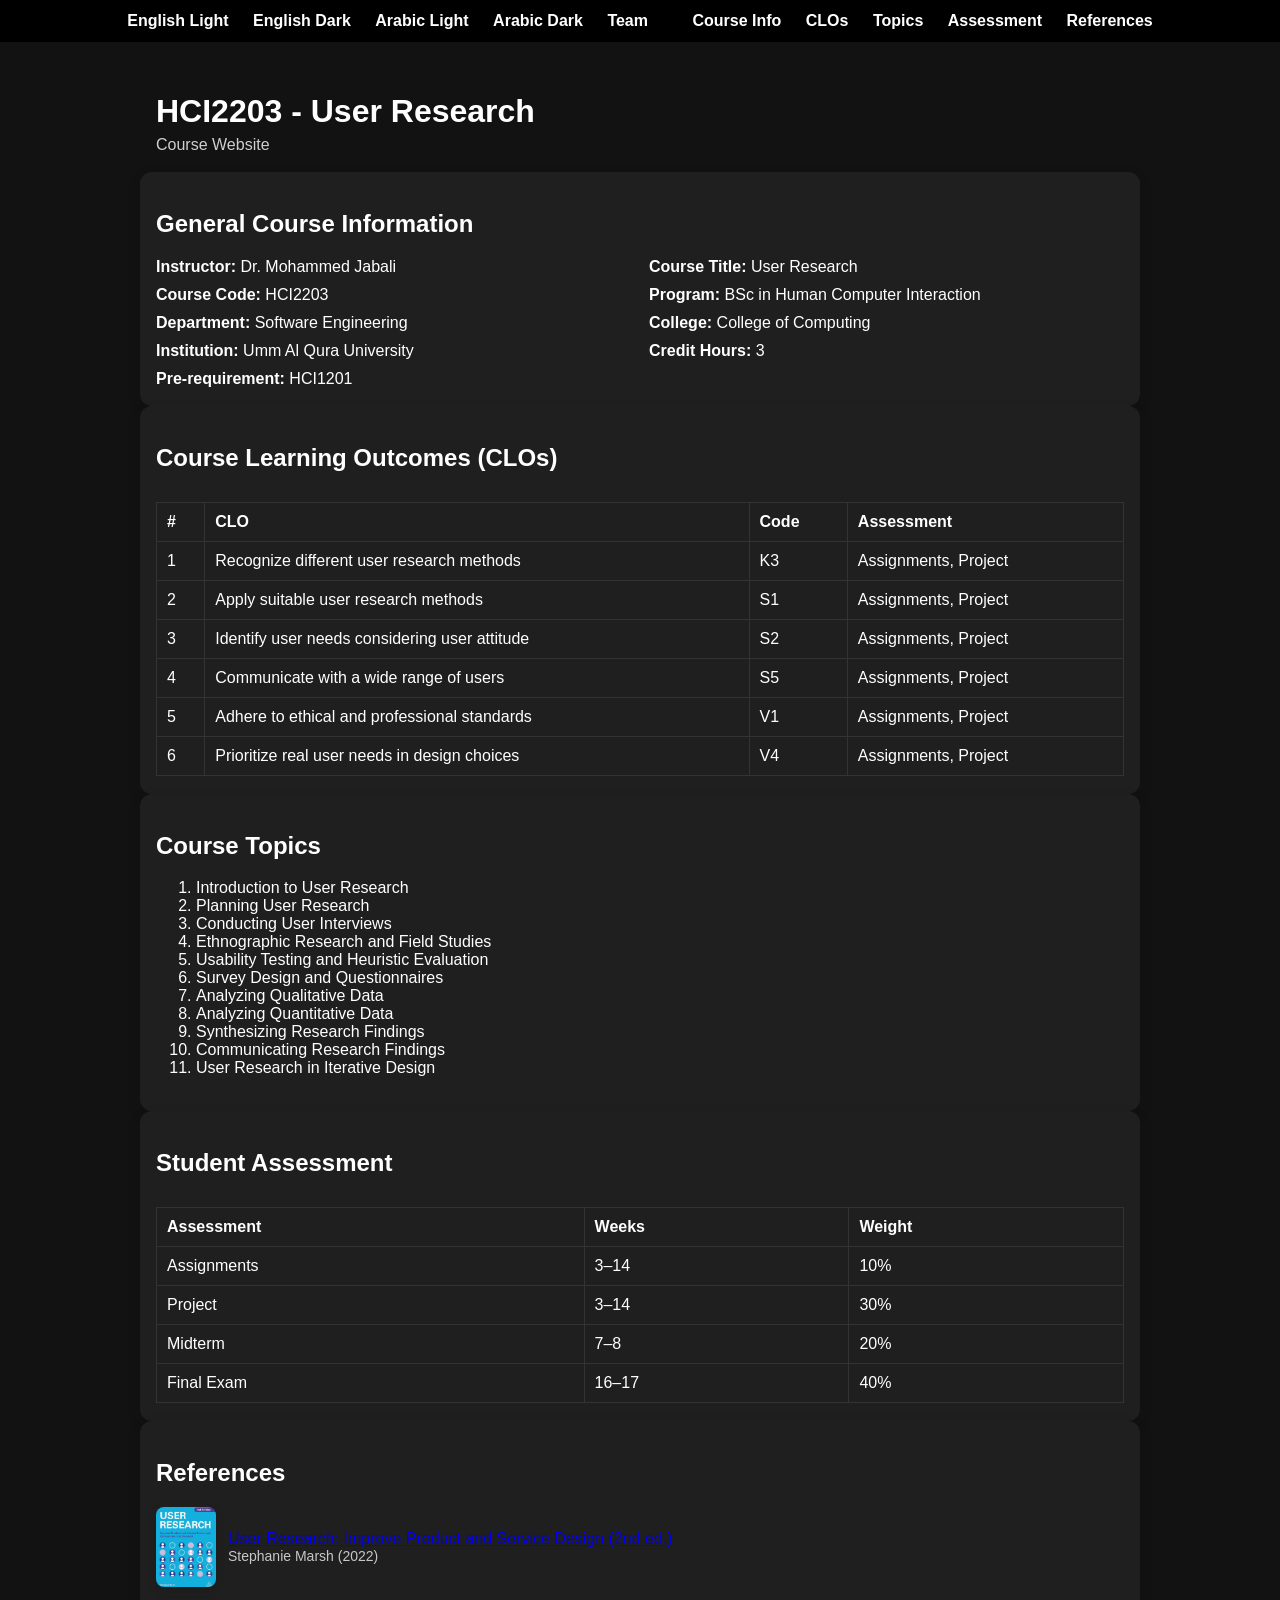
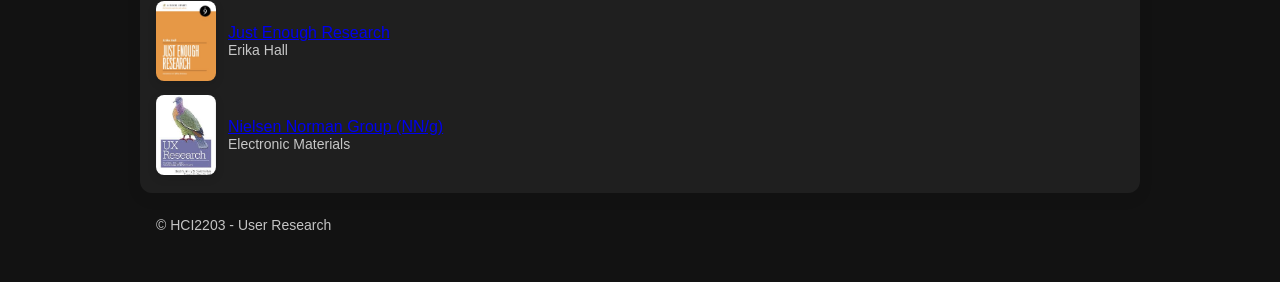
<file: en-dark.html>
<!DOCTYPE html>
<html lang="en" dir="ltr">
<head>
  <meta charset="UTF-8" />
  <meta name="viewport" content="width=device-width, initial-scale=1.0"/>
  <title>HCI2203 - User Research (English Light)</title>
  <link rel="stylesheet" href="style.css">
</head>

<body class="dark">

  <!-- Top Navigation (Fixed) -->
  <nav class="menu">
    <a href="en-light.html">English Light</a>
    <a href="en-dark.html">English Dark</a>
    <a href="ar-light.html">Arabic Light</a>
    <a href="ar-dark.html">Arabic Dark</a>
    <a href="team.html">Team</a>

    <span style="margin-left:20px;"></span>

    <a href="#info">Course Info</a>
    <a href="#clos">CLOs</a>
    <a href="#topics">Topics</a>
    <a href="#assessment">Assessment</a>
    <a href="#refs">References</a>
  </nav>

  <main class="page">

    <header class="hero">
      <h1>HCI2203 - User Research</h1>
      <p>Course Website</p>
    </header>

    <!-- General Course Information -->
    <section id="info" class="section card-wide">
      <h2>General Course Information</h2>
      <div class="grid-2">
        <div><b>Instructor:</b> Dr. Mohammed Jabali</div>
        <div><b>Course Title:</b> User Research</div>
        <div><b>Course Code:</b> HCI2203</div>
        <div><b>Program:</b> BSc in Human Computer Interaction</div>
        <div><b>Department:</b> Software Engineering</div>
        <div><b>College:</b> College of Computing</div>
        <div><b>Institution:</b> Umm Al Qura University</div>
        <div><b>Credit Hours:</b> 3</div>
        <div><b>Pre-requirement:</b> HCI1201</div>
      </div>
    </section>

    <!-- CLOs -->
    <section id="clos" class="section card-wide">
      <h2>Course Learning Outcomes (CLOs)</h2>
      <div class="table-wrap">
        <table>
          <thead>
            <tr>
              <th>#</th>
              <th>CLO</th>
              <th>Code</th>
              <th>Assessment</th>
            </tr>
          </thead>
          <tbody>
            <tr><td>1</td><td>Recognize different user research methods</td><td>K3</td><td>Assignments, Project</td></tr>
            <tr><td>2</td><td>Apply suitable user research methods</td><td>S1</td><td>Assignments, Project</td></tr>
            <tr><td>3</td><td>Identify user needs considering user attitude</td><td>S2</td><td>Assignments, Project</td></tr>
            <tr><td>4</td><td>Communicate with a wide range of users</td><td>S5</td><td>Assignments, Project</td></tr>
            <tr><td>5</td><td>Adhere to ethical and professional standards</td><td>V1</td><td>Assignments, Project</td></tr>
            <tr><td>6</td><td>Prioritize real user needs in design choices</td><td>V4</td><td>Assignments, Project</td></tr>
          </tbody>
        </table>
      </div>
    </section>

    <!-- Topics -->
    <section id="topics" class="section card-wide">
      <h2>Course Topics</h2>
      <ol>
        <li>Introduction to User Research</li>
        <li>Planning User Research</li>
        <li>Conducting User Interviews</li>
        <li>Ethnographic Research and Field Studies</li>
        <li>Usability Testing and Heuristic Evaluation</li>
        <li>Survey Design and Questionnaires</li>
        <li>Analyzing Qualitative Data</li>
        <li>Analyzing Quantitative Data</li>
        <li>Synthesizing Research Findings</li>
        <li>Communicating Research Findings</li>
        <li>User Research in Iterative Design</li>
      </ol>
    </section>

    <!-- Assessment -->
    <section id="assessment" class="section card-wide">
      <h2>Student Assessment</h2>
      <div class="table-wrap">
        <table>
          <thead>
            <tr>
              <th>Assessment</th>
              <th>Weeks</th>
              <th>Weight</th>
            </tr>
          </thead>
          <tbody>
            <tr><td>Assignments</td><td>3–14</td><td>10%</td></tr>
            <tr><td>Project</td><td>3–14</td><td>30%</td></tr>
            <tr><td>Midterm</td><td>7–8</td><td>20%</td></tr>
            <tr><td>Final Exam</td><td>16–17</td><td>40%</td></tr>
          </tbody>
        </table>
      </div>
    </section>

    <!-- References -->
    <section id="refs" class="section card-wide">
      <h2>References</h2>

      <div class="refs">
        <div class="ref-item">
          <img src="imgs/book1.jpg" alt="Book 1">
          <div>
            <a href="https://www.amazon.com/" target="_blank" rel="noopener">User Research: Improve Product and Service Design (2nd ed.)</a>
            <div class="muted">Stephanie Marsh (2022)</div>
          </div>
        </div>

        <div class="ref-item">
          <img src="imgs/book2.jpg" alt="Book 2">
          <div>
            <a href="https://www.amazon.com/" target="_blank" rel="noopener">Just Enough Research</a>
            <div class="muted">Erika Hall</div>
          </div>
        </div>

        <div class="ref-item">
          <img src="imgs/book3.jpg" alt="NN/g">
          <div>
            <a href="https://www.nngroup.com/" target="_blank" rel="noopener">Nielsen Norman Group (NN/g)</a>
            <div class="muted">Electronic Materials</div>
          </div>
        </div>
      </div>

    </section>

    <footer class="footer">
      <p class="muted">© HCI2203 - User Research</p>
    </footer>

  </main>

</body>
</html>
</file>
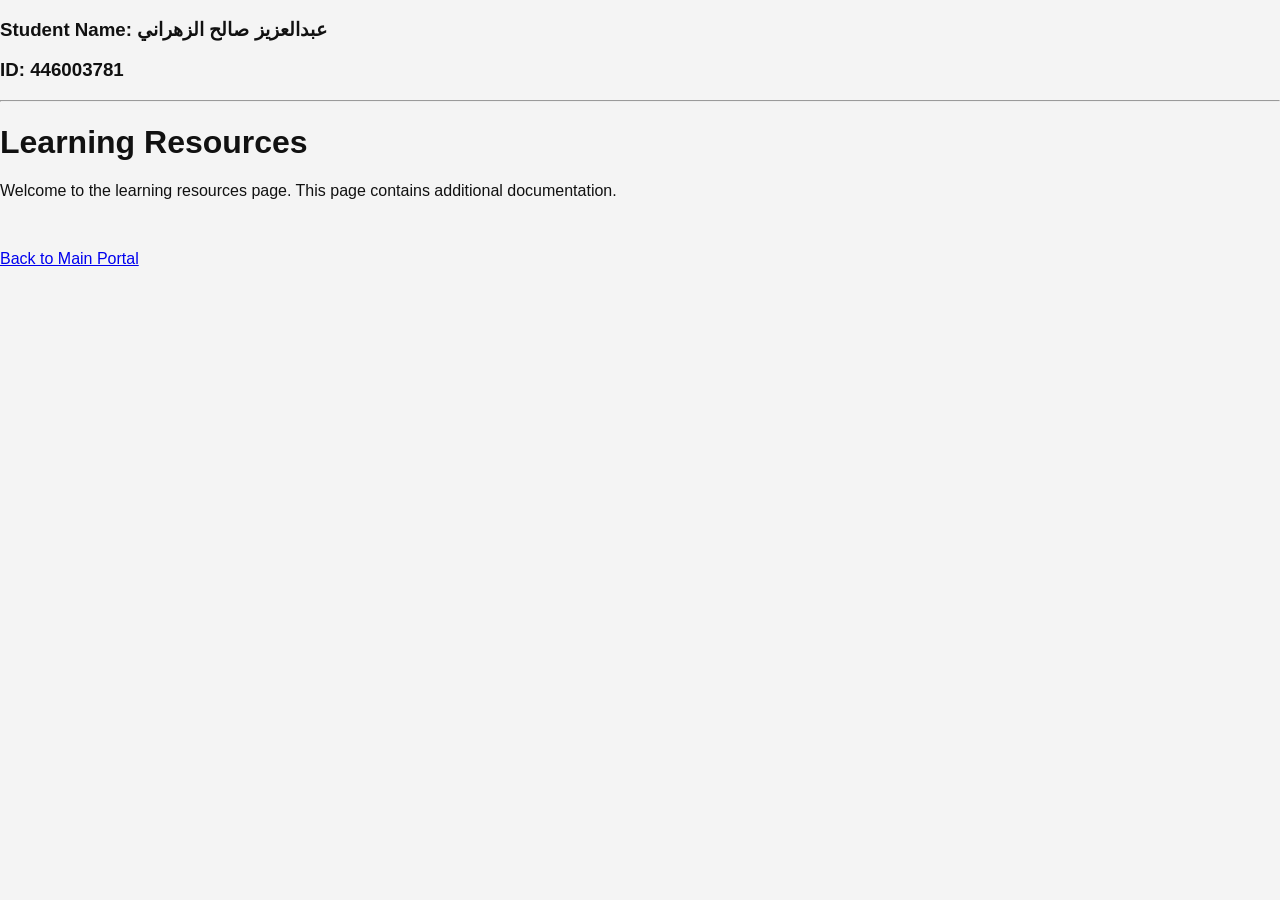
<file: resources.html>
<!DOCTYPE html>
<html lang="en">
<head>
    <meta charset="UTF-8">
    <meta name="viewport" content="width=device-width, initial-scale=1.0">
    <title>Learning Resources</title>
    <link rel="stylesheet" href="style.css">
</head>
<body>

    <h3>Student Name: عبدالعزيز صالح الزهراني</h3>
    <h3>ID: 446003781</h3>
    <hr>

    <h1>Learning Resources</h1>
    <p>Welcome to the learning resources page. This page contains additional documentation.</p>
    
    <br>
    <p><a href="index.html">Back to Main Portal</a></p>

</body>
</html>
</file>
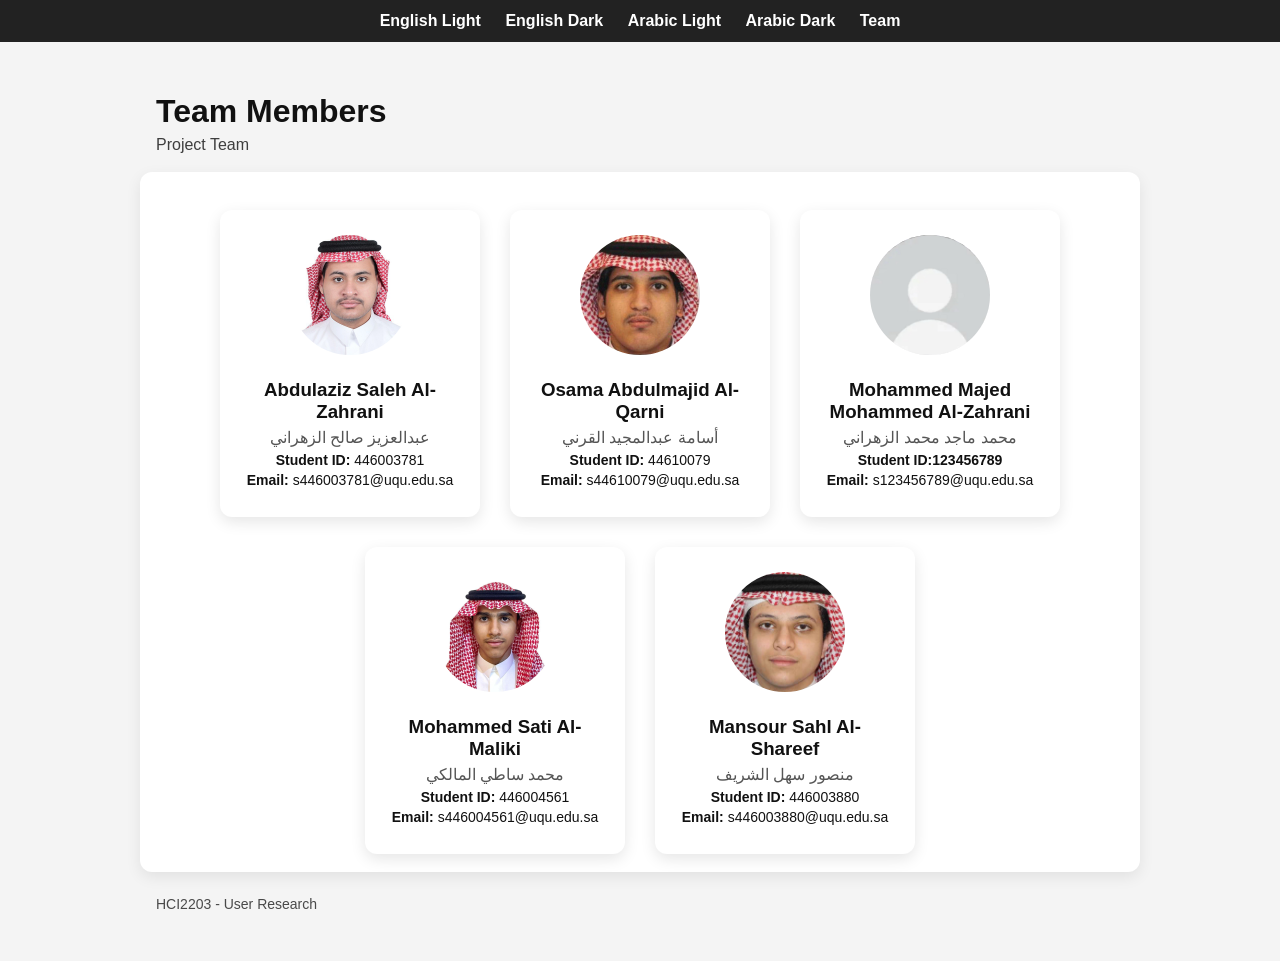
<file: team.html>
<!DOCTYPE html>

<html lang="en">
<head>

<meta charset="UTF-8">
<meta name="viewport" content="width=device-width, initial-scale=1.0">

<title>Team Page</title>

<link rel="stylesheet" href="style.css">

</head>

<body>

<nav class="menu">

<a href="en-light.html">English Light</a> <a href="en-dark.html">English Dark</a> <a href="ar-light.html">Arabic Light</a> <a href="ar-dark.html">Arabic Dark</a> <a href="team.html">Team</a>

</nav>

<main class="page">

<header class="hero">
<h1>Team Members</h1>
<p>Project Team</p>
</header>

<section class="section card-wide">

<div class="container">

<div class="card">

<img src="imgs/3ziz.JPG.jpg" alt="Abdulaziz">

<h3>Abdulaziz Saleh Al-Zahrani</h3>
<h4>عبدالعزيز صالح الزهراني</h4>

<p><b>Student ID:</b> 446003781</p>
<p><b>Email:</b> s446003781@uqu.edu.sa</p>

</div>

<div class="card">

<img src="imgs/os.JPG.jpg" alt="Osama">

<h3>Osama Abdulmajid Al-Qarni</h3>
<h4>أسامة عبدالمجيد القرني</h4>

<p><b>Student ID:</b> 44610079</p>
<p><b>Email:</b> s44610079@uqu.edu.sa</p>

</div>

<div class="card">

<img src="imgs/mohammed.jpg.jpg" alt="Mohammed">

<h3>Mohammed Majed Mohammed Al-Zahrani</h3>
<h4>محمد ماجد محمد الزهراني</h4>

<p><b>Student ID:123456789</b> </p>
<p><b>Email:</b> s123456789@uqu.edu.sa</p>

</div>

<div class="card">

<img src="imgs/maliki.jpg.jpg" alt="Maliki">

<h3>Mohammed Sati Al-Maliki</h3>
<h4>محمد ساطي المالكي</h4>

<p><b>Student ID:</b> 446004561</p>
<p><b>Email:</b> s446004561@uqu.edu.sa</p>

</div>

<div class="card">

<img src="imgs/mansour.jpg.jpg" alt="Mansour">

<h3>Mansour Sahl Al-Shareef</h3>
<h4>منصور سهل الشريف</h4>

<p><b>Student ID:</b> 446003880</p>
<p><b>Email:</b> s446003880@uqu.edu.sa</p>

</div>

</div>

</section>

<footer class="footer">

<p class="muted">HCI2203 - User Research</p>

</footer>

</main>

</body>
</html>
</file>
<file: style.css>
/* ====== Base ====== */
*{ box-sizing:border-box; }

body{
  font-family: Arial, sans-serif;
  margin:0;
  background:#f4f4f4;
  color:#111;
}

/* ====== Top Menu (Fixed) ====== */
.menu{
  position:fixed;
  top:0; left:0; right:0;
  z-index:999;
  background:#222;
  padding:12px 10px;
  text-align:center;
  overflow-x:auto;
  white-space:nowrap;
}

.menu a{
  color:#fff;
  margin:0 10px;
  text-decoration:none;
  font-weight:bold;
  display:inline-block;
}

.menu a:hover{ color:#00c3ff; }

/* ====== Page Layout ====== */
.page{ padding-top:75px; }

.hero{
  max-width:1000px;
  margin:0 auto;
  padding:18px 16px;
}

.hero h1{ margin:0 0 6px; }
.hero p{ margin:0; opacity:.8; }

/* ====== Sections / Cards ====== */
.section{ margin:18px auto; }

.card-wide{
  max-width:1000px;
  margin:0 auto;
  background:#fff;
  padding:18px 16px;
  border-radius:12px;
  box-shadow:0 5px 15px rgba(0,0,0,0.08);
}

.grid-2{
  display:grid;
  grid-template-columns:1fr 1fr;
  gap:10px 18px;
}

/* ====== Tables ====== */
.table-wrap{ overflow-x:auto; }

table{
  width:100%;
  border-collapse:collapse;
  margin-top:10px;
}

th, td{
  border:1px solid #ddd;
  padding:10px;
  text-align:left;
}

/* ====== References ====== */
.refs{
  display:grid;
  gap:14px;
  margin-top:10px;
}

.ref-item{
  display:flex;
  gap:12px;
  align-items:center;
}

.ref-item img{
  width:60px;
  height:80px;
  object-fit:cover;
  border-radius:8px;
  box-shadow:0 3px 10px rgba(0,0,0,0.12);
}

.muted{
  opacity:.75;
  font-size:14px;
}

/* ====== Footer ====== */
.footer{
  max-width:1000px;
  margin:0 auto 25px;
  padding:10px 16px;
}

/* ====== RTL Support ====== */
.rtl{ direction:rtl; }
.rtl th, .rtl td{ text-align:right; }

/* ====== Dark Mode ====== */
.dark{
  background:#121212;
  color:#fff;
}

.dark .menu{ background:#000; }
.dark .card-wide{ background:#1f1f1f; }
.dark th, .dark td{ border-color:#333; }

/* ====== Responsive ====== */
@media (max-width:700px){
  .grid-2{ grid-template-columns:1fr; }
  .menu a{ margin:0 8px; }
}

.team-container{
display:flex;
justify-content:center;
gap:30px;
flex-wrap:wrap;
}

.team-card{
background:#fff;
padding:20px;
border-radius:12px;
text-align:center;
width:260px;
box-shadow:0 5px 15px rgba(0,0,0,0.08);
}

.team-card img{
width:120px;
height:120px;
border-radius:50%;
object-fit:cover;
margin-bottom:15px;
}

.dark .team-card{
background:#1f1f1f;
}
/* ===== TEAM PAGE ===== */

.container{
display:flex;
justify-content:center;
gap:30px;
flex-wrap:wrap;
margin-top:20px;
}

.card{
background:#ffffff;
padding:25px;
border-radius:12px;
width:260px;
text-align:center;
box-shadow:0 5px 15px rgba(0,0,0,0.1);
transition:0.3s;
}

.card:hover{
transform:translateY(-5px);
box-shadow:0 10px 25px rgba(0,0,0,0.15);
}

.card img{
width:120px;
height:120px;
border-radius:50%;
object-fit:cover;
margin-bottom:15px;
}

.card h3{
margin:5px 0;
}

.card h4{
margin:5px 0;
font-weight:normal;
color:#555;
}

.card p{
font-size:14px;
margin:4px 0;
}

/* Dark Mode Support */

.dark .card{
background:#1f1f1f;
color:#ffffff;
}

.dark .card h4{
color:#bbb;
}
</file>
